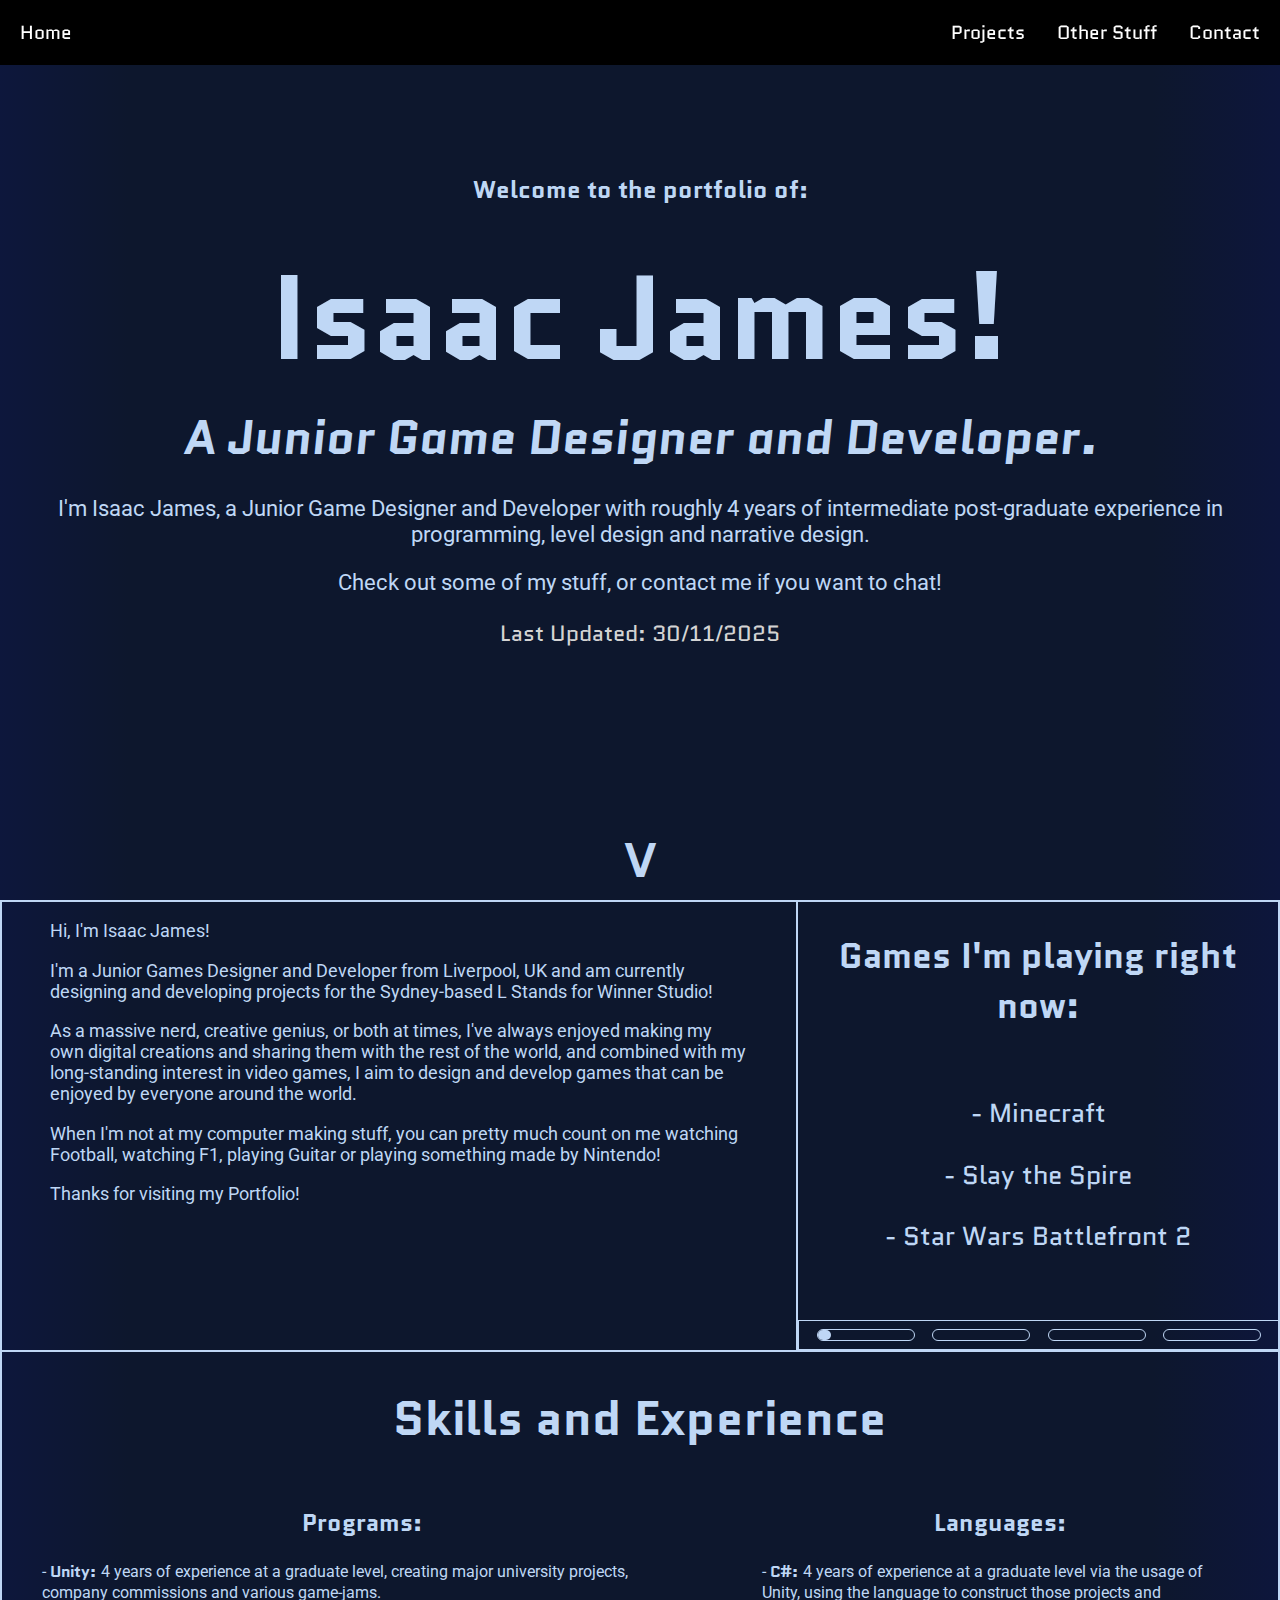
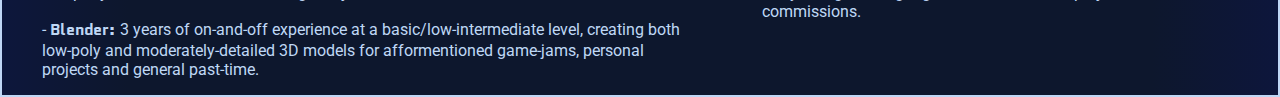
<file: index.html>
<html>

<head>
    <meta name="viewport" content="width=device-width, initial-scale=1.0">
    <link href="style.css" rel="stylesheet">
    <script src="https://code.jquery.com/jquery-3.6.1.min.js"></script>
    <script>
        $(document).ready(function () {
            let counter = 0;

            let pbar1width = 0;
            let pbar2width = 0;
            let pbar3width = 0;
            let pbar4width = 0;

            setInterval(numIncrease, 50);

            function numIncrease() {
                if (counter == 0) {
                    if (pbar1width < 100) {
                        statcycle();
                        pbar1width += 1;
                    } else {
                        counter = 1;
                    }
                }

                if (counter == 1) {
                    if (pbar2width < 100) {
                        statcycle();
                        pbar2width += 1;
                    } else {
                        counter = 2;
                    }
                }

                if (counter == 2) {
                    if (pbar3width < 100) {
                        statcycle();
                        pbar3width += 1;
                    } else {
                        counter = 3;
                    }
                }

                if (counter == 3) {
                    if (pbar4width < 100) {
                        statcycle();
                        pbar4width += 1;
                    } else {
                        counter = 0;
                        pbar1width = 0;
                        pbar2width = 0;
                        pbar3width = 0;
                        pbar4width = 0;
                    }
                }
                $("#pbar1").css('width', pbar1width + '%');
                $("#pbar2").css('width', pbar2width + '%');
                $("#pbar3").css('width', pbar3width + '%');
                $("#pbar4").css('width', pbar4width + '%');
            }


            $('#statitem1').show();
            $('#statitem2').hide();
            $('#statitem3').hide();
            $('#statitem4').hide();
            $('#stats').click(statcountinc);

            $('.dropdown-content').hide();
            $('#link2').on('click', function () {
                if ($('#link2').hasClass('pressed')) {
                    $('.dropdown-content').hide();
                    $('#link2').removeClass('pressed');
                } else {
                    $('.dropdown-content').show();
                    $('#link2').addClass('pressed');
                }
            });

            $('#topnavigation').on('mouseleave', function () {
                $('.dropdown-content').hide();
                $('#link2').removeClass('pressed');
            });
            $('.dropdown-content').on('mouseleave', function () {
                $('.dropdown-content').hide();
                $('#link2').removeClass('pressed');
            });

            function statcountinc() {
                console.log(counter);

                if (counter == 0) {
                    pbar1width = 100;
                }

                if (counter == 1) {
                    pbar2width = 100;
                }

                if (counter == 2) {
                    pbar3width = 100;
                }

                if (counter == 3) {
                    counter = -1;
                    pbar1width = 0;
                    pbar2width = 0;
                    pbar3width = 0;
                    pbar4width = 0;
                }
                counter += 1;
                statcycle();
            }

            function statcycle() {
                if (counter == 0) {
                    $('#statitem1').show();
                    $('#statitem2').hide();
                    $('#statitem3').hide();
                    $('#statitem4').hide();
                }
                if (counter == 1) {
                    $('#statitem1').hide();
                    $('#statitem2').show();
                    $('#statitem3').hide();
                    $('#statitem4').hide();
                }
                if (counter == 2) {
                    $('#statitem1').hide();
                    $('#statitem2').hide();
                    $('#statitem3').show();
                    $('#statitem4').hide();
                }
                if (counter == 3) {
                    $('#statitem1').hide();
                    $('#statitem2').hide();
                    $('#statitem3').hide();
                    $('#statitem4').show();
                }
            }

            $("#downclick").on('click', 'a[href^="#"]', function (event) {
                event.preventDefault();
                $('html, body').animate({ scrollTop: ($($.attr(this, 'href')).offset().top) - 70 }, 500);
                $("#downclick a").text("About Me");
            });

            $(document).on('scroll', function () {
                let scroll = $(document.body).scrollTop();
                if (scroll == 0) {
                    $("#downclick a").text("V");
                } else {
                    $("#downclick a").text("About Me");
                }
            });
        });
    </script>
</head>

<body>
    <div id="navcontainer">
        <nav>
            <ul id="topnavigation">
                <li class="navitem"><a id="link" href="index.html">Home</a></li>
                <li class="navitem"><a id="link" href="projects.html">Projects</a></li>
                <li class="navitem"><a id="link" href="other-stuff.html">Other Stuff</a></li>
                <li class="navitem" id="dropdown"><a id="link2">Contact</a>
                    <div class="dropdown-content">
                        <a class="dropdown-links" href="https://www.linkedin.com/in/isaac-james-932553297/"
                            target="_blank">LinkedIn</a>
                        <a class="dropdown-links" href="https://github.com/IsaacJ46591168" target="_blank">GitHub</a>
                        <a class="dropdown-links" href="https://bsky.app/profile/squidcicle12.bsky.social"
                            target="_blank">Bluesky</a>
                        <a class="dropdown-links" href="mailto:isaacjames4580@gmail.com?Subject=Hello%20User">Email</a>
                    </div>
                </li>
        </nav>
    </div>


    <main class="wrapper" id="homemain">
        <section id="home-text">
            <div>
                <h3>Welcome to the portfolio of:</h3>
                <h1>Isaac James!</h1>
                <h2>A Junior Game Designer and Developer.</h2>
                <p class="regtext">I'm Isaac James, a Junior Game Designer and Developer with roughly 4 years of
                    intermediate post-graduate experience
                    in
                    programming, level design and narrative design.</p>
                <p class="regtext">Check out some of my stuff, or contact me if you want to chat!</p>
                <p class="regtext" id="lastupdated">Last Updated: 30/11/2025</p>
                <div id="anchor"></div>
            </div>
        </section>
        <div id="downclick">
            <a href="#downclick">V</a>
        </div>
        <section class="container" id="aboutcontainer">
            <div class="aflxi" id="aboutmetext">
                <p class="regtext">Hi, I'm Isaac James!</p>
                <p class="regtext">I'm a Junior Games Designer and Developer from Liverpool, UK and am currently
                    designing and developing projects for the Sydney-based L
                    Stands for Winner Studio! </p>
                <p class="regtext">As a massive nerd, creative genius, or both at times, I've always enjoyed making my
                    own
                    digital creations and sharing them with the rest of the world, and combined with my long-standing
                    interest in video games, I aim to design and develop games that can be enjoyed by everyone around
                    the
                    world.</p>
                <p class="regtext">When I'm not at my computer making stuff, you can pretty much count on me watching
                    Football, watching F1, playing Guitar or playing something made by Nintendo!</p>
                <p class="regtext">Thanks for visiting my Portfolio!</p>
            </div>

            <div class="aflxi" id="stats">
                <div id="statitem1" class="statitem">
                    <div id="statitemtext">
                        <h2>Games I'm playing right now:</h2>
                        <p>- Minecraft</p>
                        <p>- Slay the Spire</p>
                        <p>- Star Wars Battlefront 2</p>
                    </div>
                </div>

                <div id="statitem2" class="statitem">
                    <div id="statitemtext">
                        <h2>Games I've played the most:</h2>
                        <p>- Splatoon 2 (1130 Hours, Shamefully)</p>
                        <p>- Splatoon (704 Hours)</p>
                        <p>- Mario Kart 8 Deluxe (620 Hours) </p>
                    </div>
                </div>

                <div id="statitem3" class="statitem">
                    <div id="statitemtext">
                        <h2>Longest I've ever stayed awake:</h2>
                        <p>25 Hours</p>
                        <p>It was for a Uni assignment</p>
                    </div>
                </div>

                <div id="statitem4" class="statitem">
                    <div id="statitemtext">
                        <h2>Favourite Football Team:</h2>
                        <p>Liverpool FC</p>
                        <p>20 Times!</p>
                    </div>
                </div>

                <div id="progressbars">
                    <div class="pbars">
                        <div class="innerbar" id="pbar1"></div>
                    </div>
                    <div class="pbars">
                        <div class="innerbar" id="pbar2"></div>
                    </div>
                    <div class="pbars">
                        <div class="innerbar" id="pbar3"></div>
                    </div>
                    <div class="pbars">
                        <div class="innerbar" id="pbar4"></div>
                    </div>
                </div>
            </div>
            <div class="aflxi" id="skillscontainer">
                <h1>Skills and Experience</h1>
                <div id="skills">
                    <div id="SItem">
                        <div id="SItemtext">
                            <h2>Programs:</h2>
                            <p class="regtext">- <b>Unity:</b> 4 years of experience at a graduate
                                level,
                                creating major university projects, company commissions and various game-jams. </p>
                            <p class="regtext">- <b>Blender:</b> 3 years of on-and-off experience at a
                                basic/low-intermediate
                                level,
                                creating both low-poly and moderately-detailed 3D models for afformentioned game-jams,
                                personal
                                projects and general past-time.</p>
                        </div>
                    </div>

                    <div id="SItem">
                        <div id="SItemtext">
                            <h2>Languages:</h2>
                            <p class="regtext">- <b>C#:</b> 4 years of experience at a graduate level
                                via
                                the
                                usage of Unity, using the language to construct those projects and commissions.</p>
                        </div>
                    </div>
                </div>
            </div>
        </section>
    </main>
</body>

</html>
</file>
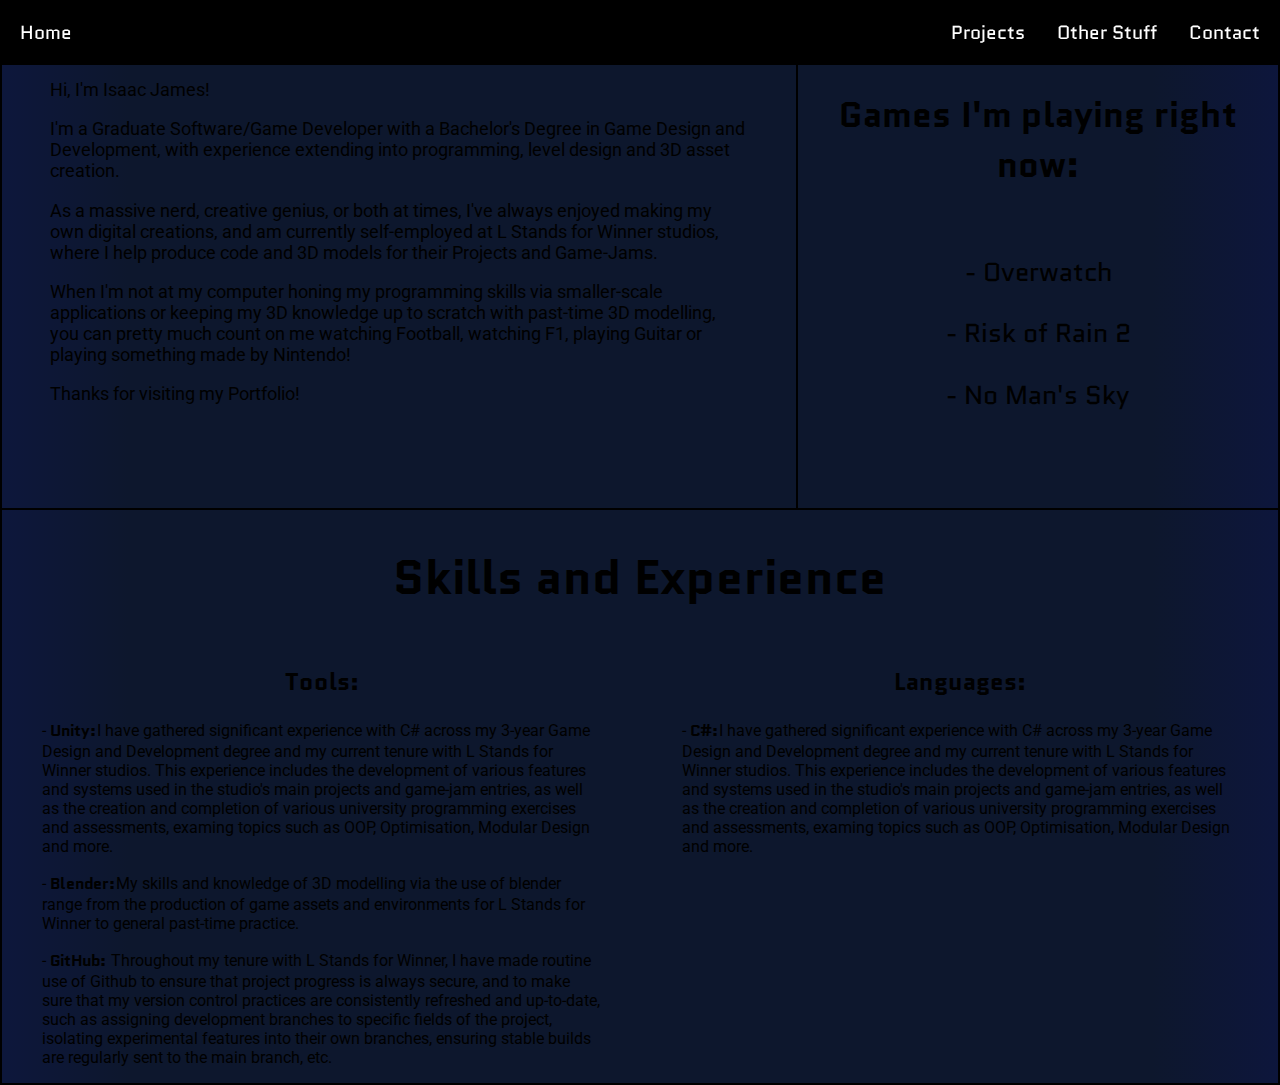
<file: about-me.html>
<html>

<head>
    <meta name="viewport" content="width=device-width, initial-scale=1.0">
    <link href="style.css" rel="stylesheet">
    <script src="https://code.jquery.com/jquery-3.6.1.min.js"></script>
    <script>
        $(document).ready(function () {
            let counter = 0;
            $('#statitem1').show();
            $('#statitem2').hide();
            $('#statitem3').hide();
            $('#statitem4').hide();
            $('#stats').click(statcycle);


            function statcycle() {
                counter++;
                if (counter == 0) {
                    $('#statitem1').show();
                    $('#statitem2').hide();
                    $('#statitem3').hide();
                    $('#statitem4').hide();
                }
                if (counter == 1) {
                    $('#statitem1').hide();
                    $('#statitem2').show();
                    $('#statitem3').hide();
                    $('#statitem4').hide();
                }
                if (counter == 2) {
                    $('#statitem1').hide();
                    $('#statitem2').hide();
                    $('#statitem3').show();
                    $('#statitem4').hide();
                }
                if (counter == 3) {
                    $('#statitem1').hide();
                    $('#statitem2').hide();
                    $('#statitem3').hide();
                    $('#statitem4').show();
                    counter = 4;
                }
                if (counter == 4) {
                    counter = -1;
                }
            }
        });
    </script>
</head>


<body>
    <div id="navcontainer">
        <nav>
            <ul id="topnavigation">
                <li class="navitem"><a id="link" href="index.html">Home</a></li>
                <li class="navitem"><a id="link" href="projects.html">Projects</a></li>
                <li class="navitem"><a id="link" href="other-stuff.html">Other Stuff</a></li>
                <li class="navitem" id="dropdown"><a id="link2">Contact</a>
                    <div class="dropdown-content">
                        <a class="dropdown-links" href="https://www.linkedin.com/in/isaac-james-932553297/">LinkedIn</a>
                        <a class="dropdown-links" href="https://github.com/ijames458" target="_blank">GitHub</a>
                        <a class="dropdown-links" href="https://bsky.app/profile/squidcicle12.bsky.social">Bluesky</a>
                        <a class="dropdown-links" href="mailto:isaacjames4580@gmail.com?Subject=Hello%20User">Email</a>
                    </div>
                </li>
            </ul>
        </nav>
    </div>

    <main class="wrapper" id="aboutmemain">
        <div id="aboutmetitlebox">
            <h1>About Me</h1>
        </div>
        <section class="container" id="aboutcontainer">
            <div class="aflxi" id="aboutmetext">
                <p class="regtext">Hi, I'm Isaac James!</p>
                <p class="regtext">I'm a Graduate Software/Game Developer with a Bachelor's Degree in Game Design and
                    Development, with experience extending into programming, level design and 3D asset creation.</p>
                <p class="regtext">As a massive nerd, creative genius, or both at times, I've always enjoyed making my
                    own digital creations, and am currently self-employed at L Stands for Winner studios, where I help
                    produce
                    code and 3D models for their Projects and Game-Jams.</p>
                <p class="regtext">When I'm not at my computer honing my programming skills via smaller-scale
                    applications
                    or keeping my 3D knowledge up to scratch with past-time 3D modelling, you can pretty much count on
                    me
                    watching Football, watching F1, playing Guitar or playing something made by Nintendo!</p>
                <p class="regtext">Thanks for visiting my Portfolio!</p>
            </div>

            <div class="aflxi" id="stats">
                <div id="statitem1" class="statitem">
                    <div id="statitemtext">
                        <h2>Games I'm playing right now:</h2>
                        <p>- Overwatch</p>
                        <p>- Risk of Rain 2</p>
                        <p>- No Man's Sky</p>
                    </div>
                </div>

                <div id="statitem2" class="statitem">
                    <div id="statitemtext">
                        <h2>Games I've played the most:</h2>
                        <p>- Splatoon 2 (1130 Hours, Shamefully)</p>
                        <p>- Splatoon (704 Hours)</p>
                        <p>- Mario Kart 8 Deluxe (620 Hours) </p>
                    </div>
                </div>

                <div id="statitem3" class="statitem">
                    <div id="statitemtext">
                        <h2>Longest I've ever stayed awake:</h2>
                        <p>25 Hours</p>
                        <p>It was for a Uni assignment</p>
                    </div>
                </div>

                <div id="statitem4" class="statitem">
                    <div id="statitemtext">
                        <h2>Favourite Football Team:</h2>
                        <p>Liverpool FC</p>
                        <p>20 times! #YNWA</p>
                    </div>
                </div>
            </div>
            <div class="aflxi" id="skillscontainer">
                <h1>Skills and Experience</h1>
                <div id="skills">
                    <div id="SItem">
                        <div id="SItemtext">
                            <h2>Tools:</h2>
                            <p class="regtext">- <b>Unity:</b>I have gathered significant experience with C# across my
                                3-year Game Design and
                                Development degree and my current tenure with L Stands for Winner studios. This
                                experience includes the
                                development of various features and systems used in the studio's main projects and
                                game-jam entries, as
                                well as the creation and completion of various university programming exercises and
                                assessments, examing
                                topics such as OOP, Optimisation, Modular Design and more.</p>
                            <p class="regtext">- <b>Blender:</b>My skills and knowledge of 3D modelling via the use of
                                blender range from the
                                production of game assets and environments for L Stands for Winner to general past-time
                                practice.</p>
                            <p class="regtext">- <b>GitHub: </b> Throughout my tenure with L Stands for Winner, I have
                                made routine use of Github to
                                ensure that project progress is always secure, and to make sure that my version control
                                practices are
                                consistently refreshed and up-to-date, such as assigning development branches to
                                specific fields of the
                                project, isolating experimental features into their own branches, ensuring stable builds
                                are regularly
                                sent to the main branch, etc.
                            </p>
                        </div>
                    </div>

                    <div id="SItem">
                        <div id="SItemtext">
                            <h2>Languages:</h2>
                            <p class="regtext">- <b>C#:</b>I have gathered significant experience with C# across my
                                3-year Game Design and
                                Development degree and my current tenure with L Stands for Winner studios. This
                                experience includes the
                                development of various features and systems used in the studio's main projects and
                                game-jam entries, as
                                well as the creation and completion of various university programming exercises and
                                assessments, examing
                                topics such as OOP, Optimisation, Modular Design and more.</p>
                            <!-- <p class="regtext">- <b>Java: </b>2 years of on-and-off experience at a
                                beginner/intermediate
                                level
                                via numerous university projects and exercises.</p>
                            <p class="regtext">- <b>Python</b>: 1 year of experience at a novice/beginner level for
                                personal
                                projects and other past-times.</p> -->
                        </div>
                    </div>
                </div>
            </div>
        </section>
    </main>
</body>

</html>
</file>
<file: style.css>
@import url('https://fonts.googleapis.com/css2?family=Exo+2:wght@100..900&family=Quantico:ital,wght@0,400;0,700;1,400;1,700&family=Roboto:wght@300&display=swap');
/* @import url('https://fonts.googleapis.com/css2?family=Rubik:ital,wght@0,300..900;1,300..900&display=swap'); */

/*General */
:root {
    --fs-nav: 1.2rem;

    --fs-hometitle: 7.5rem;
    --fs-homesubtitle: 3rem;
    --fs-intro: 1.5rem;
    --fs-homebody: 1.4rem;

    --ds-abouttext: 100%;
    --ds-interests: 100%;

    --ds-skills: 45rem;


    --fs-abouttitle: 3rem;
    --fs-aboutbody: 1.4rem;

    --fs-stathead: 2.2rem;
    --fs-statbody: 1.6rem;
    --fs-skillhead: 1.2rem;
    --fs-skillbody: 1.2rem;


    --abt-padding: clamp(0rem, 5vw - 1rem, 4rem);
    --stat-padding: clamp(0rem, 5vw - 1rem, 2rem);

    --fs-ptext: 1.5rem;
    --fs-pbutton: 1rem;
    --ps-gamelogo: 8rem;

    --p-outlnmrgn: clamp(0rem, 12vw - 2rem, 15rem);
    --fs-pdethead: 9rem;
    --fs-pdet: 2rem;
    --ps-gamelogo2: 25rem;

    --p-rolemrgn: clamp(0rem, 2vw - 0.5rem, 2rem);
    --fs-rolehead: 1.8rem;
    --fs-roletext: 1.2rem;

    --p-contmrgn: clamp(0rem, 2vw - 0.5rem, 2rem);
    --fs-conthead: 2.5rem;
    --fs-conttext: 1.3rem;

    --fs-ostitle: 1.8rem;
    --fs-hovtext: 1.3rem;
    --fs-putexth: 3rem;
    --fs-putextd: 1.3rem;
    --fs-scrollbutton: 2rem;
    --fs-xbutton: 4.5rem;
}

::-webkit-scrollbar {
    width: 1em;
}

::-webkit-scrollbar-track {
    background: rgb(146, 146, 146);
}

::-webkit-scrollbar-thumb {
    background: rgb(86, 86, 86);
}

@supports (scrollbar-color: red blue) {
    * {
        scrollbar-color: rgb(86, 86, 86) rgb(146, 146, 146);
        scrollbar-width: thin;
    }
}

.wrapper {
    height: 100%;
}


.noverflow {
    overflow-y: hidden;
}

#navcontainer {
    background-color: black;
    min-height: 3.5rem;
    position: fixed;
    top: 0;
    width: 100%;
    z-index: 20;
}


body {
    margin: 0;
    background: rgb(13, 23, 45);
    background: linear-gradient(90deg, rgba(13, 23, 60, 1) 0%, rgba(13, 23, 45, 1) 10%, rgba(13, 23, 45, 1) 90%, rgba(13, 22, 60, 1) 100%);
}

.regtext {
    font-family: Roboto, sans-serif;
}

.active {
    border: solid 2px white;
}

@keyframes fadeIn {
    from {
        opacity: 0;
    }

    to {
        opacity: 1;
    }
}

/* Navigation Menu */
#topnavigation {
    color: rgb(255, 255, 255);
    /* border: solid 3px; */
    list-style: none;
    max-height: 100%;
    backface-visibility: hidden;
    display: flex;
    font-size: var(--fs-nav);
    justify-content: flex-end;
    gap: 2rem;
    align-items: center;
    z-index: 21;
    padding-left: 20px;
    padding-right: 20px;
}

.navitem {
    font-family: "Quantico", sans-serif;
}

.navitem:first-child {
    margin-right: auto;
}

.navitem:hover {
    color: white;
}

#link {
    text-decoration: none;
    color: rgb(255, 255, 255);
    cursor: pointer;
}

#link:hover {
    background-color: black;
    color: white;
    text-decoration: underline;
}

#link:visited {
    color: white;
}

#link2 {
    text-decoration: none;
    color: rgb(255, 255, 255);
    cursor: pointer;
}

#link2:hover {
    background-color: black;
    color: white;
    text-decoration: underline;
}

#link2:visited {
    color: white;
}

.dropdown-content {
    display: none;
    position: absolute;
    right: 10;
    background-color: #f9f9f9;
    min-width: 160px;
    z-index: 1;
}

.dropdown-links {
    float: none;
    color: black;
    padding: 1em 1em;
    text-decoration: none;
    display: block;
    text-align: left;
}

.dropdown-links:hover {
    background-color: aqua;
}


/* Home Page */
#homemain {
    width: 100%;
    padding: 0;
    height: 100%;
    color: #bfd7f5;
}

#home-text {
    width: 100%;
    height: calc(100vh - 80px);
    display: flex;
    flex-direction: column;
    justify-content: center;
    align-items: center;
    padding: 0;
    min-height: 580px;
    animation: fadeIn 0.5s ease-in;
}

#home-text div {
    font-family: Quantico, sans-serif;
    color: #bfd7f5;
    max-width: 100%;
    text-align: center;
}

#home-text div h1 {
    font-size: var(--fs-hometitle);
    max-height: 350px;
    margin-top: 0;
    margin-bottom: 0;
}

#home-text div h3 {
    font-size: var(--fs-intro);
}

#home-text div h2 {
    font-style: italic;
    font-size: var(--fs-homesubtitle);
    margin-top: 0;
    margin-bottom: 0;
}

#home-text div p {
    font-size: 1.4rem;
    font-size: var(--fs-homebody);
    max-height: 100px;
}

#lastupdated {
    font-family: Quantico, sans-serif;
    color: rgb(212, 212, 212);
}

#downclick {
    font-family: Quantico, sans-serif;
    height: 80px;
    font-size: 3rem;
    width: 100%;
    font-weight: 900;
    margin-bottom: 0;
    display: flex;
    align-items: center;
    justify-content: center;
}

#downclick a {
    margin: 0;
    text-decoration: none;
    color: #bfd7f5;
}

#downclick a:hover {
    color: #bfd7f5;
}

#downclick a:active {
    color: #bfd7f5;
}

#downclick a:visited {
    color: #bfd7f5;
}

#aboutcontainer {
    display: flex;
    flex-direction: row;
    flex-wrap: wrap;
    border: solid 2px;
}

#aboutmetext {
    text-align: left;
    padding-left: var(--abt-padding);
    padding-right: var(--abt-padding);
    flex-grow: 1;
    min-height: 28em;
    width: 20rem;
    border-right: solid 2px;
    border-bottom: solid 2px;
}

#abouttitle h1 {
    text-align: left;
    font-size: var(--fs-abouttitle);
    font-family: Quantico, sans-serif;
    margin-top: 0;
}

#aboutmetext p {
    font-size: var(--fs-aboutbody);
}

#stats {
    width: 30rem;
    min-height: 28rem;
    cursor: pointer;
    border-bottom: solid 2px;
    display: flex;
    flex-direction: column;
}

.statitem {
    width: 100%;
    height: 100%;
}

#statitemtext {
    font-family: Quantico, sans-serif;
    text-align: center;
    padding-left: var(--stat-padding);
    padding-right: var(--stat-padding);
}

#statitemtext h2 {
    text-align: center;
    font-size: var(--fs-stathead);
    margin-bottom: 4rem;
}

#statitemtext p {
    font-size: var(--fs-statbody);
}

#progressbars {
    border: solid 1px;
    width: 100%;
    height: 30px;
    display: flex;
    flex-direction: row;
    justify-content: space-evenly;
    align-items: center;
}

.pbars {
    border: solid 1px;
    width: 20%;
    height: 10px;
    border-radius: 10px;
}

.innerbar {
    background-color: #bfd7f5;
    height: 100%;
    border-radius: 10px;
}

#skillscontainer {
    flex-grow: 1;
    max-height: 40rem;
}

#skills {
    display: flex;
    flex-direction: row;
    flex-wrap: nowrap;
    justify-content: space-evenly;
}

#skillscontainer h1 {
    text-align: center;
    font-size: var(--fs-abouttitle);
    font-family: Quantico, sans-serif;
    width: 100%;
}

#SItem {
    max-width: var(--ds-skills);
}

#SItemtext {
    font-family: Quantico, sans-serif;
    padding-left: 40px;
    padding-right: 40px;
}

#SItemtext h2 {
    font-family: Quantico, sans-serif;
    text-align: center;
}

#SItemtext b {
    font-family: Quantico, sans-serif;
}

#SItemtext p {
    font-size: var(--fs-skillbody);
}

/*Projects Page */
#projectsmain {
    /* border-top: solid 2px; */
    font-family: Quantico, sans-serif;
    color: #bfd7f5;
    display: flex;
    flex-direction: column;
}

/* #projectscontainer {
    width: 100%;
} */

#projecttititlebox {
    text-align: center;
    max-width: 100%;
}

#projecttititlebox h1 {
    font-size: 4rem;
    margin-bottom: 0;
}

#projecttititlebox p {
    font-size: var(--fs-ptext);
}

#pbuttonlist {
    display: flex;
    max-width: 100%;
    gap: 2em;
    height: 12rem;
    /* overflow: hidden; */
    justify-content: center;
    border-bottom: solid 1px;
    font-size: var(--fs-pbutton);
}

.button {
    text-align: center;
    width: 150px;
    height: 95%;
    border-radius: 10px;
    cursor: pointer;
}

.button:hover {
    background-color: rgb(146, 146, 146);
}

.imgcontainer {
    height: 60%;
    border: solid 1px rgba(40, 40, 40, 1);
    border-radius: 15px;
    width: 90%;
    margin-left: auto;
    margin-right: auto;
    margin-top: 5px;
    display: flex;
    align-items: center;
    justify-content: center;
    background-color: rgba(61, 61, 61, 1);
}

.buttonimg {
    background-position: center;
    background-size: cover;
    width: var(--ps-gamelogo);
    margin: auto;
    height: 89.25px;
    width: 110px;
    display: block;
    cursor: pointer;
    border-radius: 15px;
}

#p1button {
    background-image: url(images/p1logo.webp);
}

#bscbutton {
    background-image: url(images/bsc.webp);
}

#antbutton {
    background-image: url(images/antgame.webp);
}

#bsebutton {
    background-image: url(images/basementgame.webp);
}

#spcbutton {
    background-image: url(images/personal\ space.webp);
}

#projectdescription {
    width: 100%;
    animation: fadeIn 0.5s ease-in;
}

#pdcontainer {
    display: flex;
    justify-content: space-evenly;
    flex-wrap: wrap;
}

#pdlist {
    padding-left: 0;
    list-style: none;
    margin-bottom: 0;
    border: solid 2px;
}

#projectheader {
    text-align: center;
}

.studiotag {
    border: solid 3px;
    height: 7.5rem;
    margin-top: 30px;
    left: 0;
    width: 300px;
    position: absolute;
    display: flex;
    justify-content: flex-end;
    align-items: center;
    background-color: grey
}

.studioimg {
    width: 100px;
    height: 100px;
    border: solid 3px;
    border-radius: 5px;
    margin-right: 1rem;
    cursor: pointer;
}

#lswtag {
    background-color: black;
}

#bsctag {
    background-color: white;
}

#bsclogo {
    background-color: white;
}

.studioimg img {
    width: 100%;
}

#projectdetails {
    text-align: center;
    margin-top: 3rem;
}

#projectdetails a {
    text-decoration: none;
    color: black;
    border: solid 3px white;
    border-radius: 10px;
    background-color: white;
}

#projectdetails a:hover {
    text-decoration: none;
    color: gray;
    border: solid 3px white;
    border-radius: 10px;
    background-color: white;
}

#projectdetails h2 {
    font-size: var(--fs-pdethead);
    margin-bottom: 2rem;
}

#projectdetails h3 {
    font-size: var(--fs-pdet);
}

#projectoutline {
    padding-left: var(--p-outlnmrgn);
    padding-right: var(--p-outlnmrgn);
    padding-bottom: 2rem;
    margin-top: 1rem;
}

#projectoutline p {
    font-size: 1.4rem;
}

#projectroles {
    text-align: center;
    border-top: solid 2px;
}

#projectroles h2 {
    font-size: 2.5rem;
}

#prcontainer {
    display: flex;
    justify-content: space-evenly;
}

.roles {
    max-width: 50%;
}

#roletitle {
    font-size: var(--fs-rolehead);
    font-style: italic;
}


#rolestext {
    padding-left: var(--p-rolemrgn);
    padding-right: var(--p-rolemrgn);
}

#rolestext p {
    font-size: var(--fs-roletext);
}

#pccontainer {
    display: flex;
    flex-direction: row;
    border-top: solid 2px;
}

/* #pccontainerbsc {
    display: flex;
    justify-content: center;
    flex-wrap: wrap;
    row-gap: 5rem;
} */

#projectcontributions {
    border-top: solid 2px;
}

#projectcontributions h2 {
    font-size: 2.5rem;
    text-align: center;
}

#contribution-text {
    width: 50%;
    overflow-y: auto;
    border-right: solid 2px;
}

#contribution-text h3 {
    font-size: var(--fs-conthead);
    font-style: italic;
    text-align: center;
    margin-bottom: 0;
}

#contribution-text p {
    font-size: var(--fs-conttext);
    padding-left: 30px;
    padding-right: 30px;
}

#contribution-text hr {
    width: 80%;
}

#contribution-media {
    width: 50%;
    display: flex;
    gap: 2em;
    padding-left: 10px;
    padding-right: 10px;
    padding-top: 30px;
    flex-direction: column;
    align-items: center;
    overflow-y: auto;
    -moz-box-sizing: border-box;
    -webkit-box-sizing: border-box;
    box-sizing: border-box;
}

.cmedia {
    width: 685px;
    border: solid 1px;
}


/*Other Stuff Page */
#othermain {
    font-family: Quantico, sans-serif;
    color: #bfd7f5;
}

#othertitlebox {
    text-align: center;
    max-width: 100%;
}

#othertitlebox h1 {
    font-size: 4rem;
    margin-bottom: 0;
}

#othertitlebox p {
    font-size: var(--fs-ptext)
}

#ostuff {
    border: solid 2px;
}

#oslist {
    list-style: none;
    margin: 0;
    padding: 0;
}

#SoloProjects {
    border-top: solid 2px;
}

#ostitle {
    margin-left: 2rem;
    font-size: var(--fs-ostitle);
}

#oscontent {
    display: flex;
    flex-wrap: wrap;
    gap: 5em;
    padding-left: 2rem;
    padding-bottom: 2rem;
}

.oscitem {
    background-position: center;
    background-size: cover;
    height: 200px;
    width: 350px;
    border: solid 2px;
    cursor: pointer;
    border-radius: 10px;
    /* aspect-ratio: 7/4; */
}

#li1 {
    background-image: url(images/mountains.webp);
    animation: fadeIn 0.5s ease-in;
}

#li2 {
    background-image: url(images/vaporwave.webp);
    animation: fadeIn 1.0s ease-in;
}

#li3 {
    background-image: url(images/wiiu.webp);
    animation: fadeIn 1.5s ease-in;
}

#li4 {
    background-image: url(images/trainstation.webp);
    animation: fadeIn 2.0s ease-in;
}

#li5 {
    background-image: url(images/cubethumbnail.webp);
    animation: fadeIn 0.5s ease-in;
}

#li6 {
    background-image: url(images/boardthumbnail.webp);
    animation: fadeIn 0.5s ease-in;
}

#li7 {
    background-image: url(images/ttrtitle.webp);
    animation: fadeIn 0.5s ease-in;
}

.hovertext {
    height: 100%;
    width: 100%;
    background-color: rgba(0, 0, 0, 0.6);
    font-size: var(--fs-hovtextl);
    display: none;
    border-radius: 10px;
}

.hovertext h3 {
    margin: 0;
}

.oscitem:hover .hovertext {
    display: flex;
    justify-content: center;
    align-items: center;
}

#popupdesc {
    position: fixed;
    top: 0;
    left: 0;
    display: flex;
    flex-direction: column;
    justify-content: center;
    align-items: center;
    gap: 1em;
    background: rgba(24, 24, 24, 0.9);
    height: 100%;
    width: 100%;
    z-index: 100;
    overscroll-behavior: contain;
}

#pudesc {
    max-width: 80%;
    height: 80%;
    border: solid 1px;
    border-radius: 20px;
    display: flex;
    flex-direction: row;
}

#putext {
    border-right: solid 1px;
    width: 40%;
    padding-left: 30px;
    padding-right: 30px;
    border-top-left-radius: 20px;
    border-bottom-left-radius: 20px;
    font-size: var(--fs-putextd);
    -moz-box-sizing: border-box;
    -webkit-box-sizing: border-box;
    box-sizing: border-box;
}

#putext h3 {
    text-align: center;
    font-size: var(--fs-putexth);
    margin-bottom: 0;
}

#puimages {
    width: 60%;
    text-align: center;
    display: flex;
    flex-direction: column;
    align-items: center;
    gap: 3em;
    border-top-right-radius: 20px;
    border-bottom-right-radius: 20px;
}

#puimages h3 {
    font-size: var(--fs-putexth);
    margin-bottom: 0;
}

.gimage {
    width: 80%;
    aspect-ratio: 7/4;
    border: solid 1px;
    background-position: center;
    background-size: cover;
}

.gvideo {
    width: 100%;
    aspect-ratio: 7/4;
    border: solid 1px;
}

#popupdesc span {
    position: absolute;
    top: 0;
    right: 30px;
    font-weight: bolder;
    color: #bfd7f5;
    cursor: pointer;
    z-index: 100;
}

#xbutton p {
    font-size: var(--fs-xbutton);
    margin: 0;
}

#popupdesc span:hover {
    transform: scale(1.3);
    transition: 200ms;
}



/*Responsive Layout Switches*/
/*2xl*/
@media (max-width: 1536px) {
    :root {
        --fs-abouttitle: 3rem;
        --fs-aboutbody: 1.3rem;
        --fs-stathead: 2.2rem;
        --fs-skillhead: 1.2rem;
        --fs-skillbody: 1rem;
    }

    .cmedia {
        width: 90%;
        border: solid 1px;
    }
}

/*xl*/
@media (max-width: 1280px) {
    :root {
        --fs-aboutbody: 1.15rem;

        --fs-conthead: 2.3rem;
        --fs-conttext: 1.15rem;

        --fs-putexth: 2.5rem;
    }

    /* #homecontainer {
        width: 1024px;
    } */

    /* #stats {
        width: 20rem;
    } */
}

/*lg*/
@media (max-width: 1024px) {
    :root {
        --fs-hometitle: 6.5rem;
        --fs-homesubtitle: 2.3rem;
        --fs-intro: 1.5rem;
        --fs-homebody: 1.3rem;
        /* --fs-nav: 1rem; */

        --fs-abouttitle: 2.4rem;
        --fs-aboutbody: 1.1rem;
        --fs-stathead: 2rem;
        --fs-statbody: 1.25rem;
        --fs-skillbody: 1rem;


        --ps-gamelogo: 6.5rem;
        --fs-pdethead: 7rem;
        --ps-gamelogo2: 9rem;

        --fs-rolehead: 1.4rem;
        --fs-roletext: 1.1rem;
        --fs-conthead: 2rem;
        --fs-conttext: 1rem;

        --fs-putexth: 2.1rem;
        --fs-putextd: 1.2rem;
    }

    .wrapper {
        height: 100%;
    }



    #aboutmemain {
        margin-top: 3.5rem;
    }

    #aboutmetitlebox h1 {
        margin-top: 0rem;
    }

    #SItemtext {
        font-family: Quantico, sans-serif;
        padding-left: 20px;
        padding-right: 20px;
    }

    #statitemtext {
        font-family: Quantico, sans-serif;
        padding-left: 20px;
        padding-right: 20px;
    }

    #stats {
        width: 20rem;
    }

    .puimage {
        border: solid 5px;
        width: 45rem;
        height: 25rem;
    }

    #puidesc {
        width: 44rem;
        font-size: var(--fs-puidesc);
        text-align: center;
        border: solid 1px;
        border-radius: 15px;
        padding: 2rem;
        /* background-color: rgb(59, 59, 59); */
    }
}


@media (max-width: 825px) {
    :root {
        --fs-ostitle: 2rem;
        --fs-ptext: 1.3rem;
    }

    .oslistitem {
        text-align: center;
    }

    #ostitle {
        margin-left: 0;
        font-size: var(--fs-ostitle);
    }

    #oscontent {
        justify-content: center;
        padding-left: 0;
    }

    .oscitem {
        height: 314.29px;
        width: 550px;
    }

    #popupdesc {
        position: fixed;
        top: 0;
        left: 0;
        display: flex;
        flex-direction: column;
        justify-content: center;
        align-items: center;
        background: rgba(0, 0, 0, 0.9);
        height: 100%;
        width: 100%;
        z-index: 100;
    }

    #pudesc {
        flex-direction: column;
        overflow-y: auto;
        overflow-x: hidden;
    }

    #putext {
        border-right: 0;
        width: 100%;
        padding-left: 1em;
        padding-right: 1em;
        margin: auto;
        font-size: var(--fs-putextd);
    }

    #puimagesc {
        width: 100%;
        text-align: center;
        display: flex;
        flex-direction: column;
        align-items: center;
        gap: 3em;
        margin-left: 0px;
        margin-right: 0px;

    }

    #puimages {
        width: 100%;
        display: flex;
        flex-direction: column;
        align-items: center;
        gap: 3em;
    }

    #puimages div {
        width: 80%;
        border: solid 1px;
        aspect-ratio: 7/4;
    }

    .gimage {
        background-position: center;
        background-size: cover;
    }

    #puimages h3 {
        font-size: var(--fs-putexth);
        margin-bottom: 0;
    }

}

@media (min-width: 825px) {
    #putext {
        overflow-y: auto;
    }

    #puimages {
        overflow-y: auto;
    }
}

@media (min-width: 768px) {
    #pccontainer {
        height: 700px;
    }

    #stats:hover {
        background-color: rgb(255, 255, 255, 0.1);
        transition: 100ms;
    }

    .button:hover .buttonimg {
        transform: scale(1.15);
        transition: 200ms;
    }

    .studioimg:hover {
        width: 260px;
        transition: 200ms;
    }

    .studioimg:hover img {
        width: 100px;
    }

    .oscitem:hover {
        transform: scale(1.1);
        transition: 200ms;
    }
}

/*md*/
@media (max-width: 768px) {
    :root {
        --fs-hometitle: 5rem;
        --fs-homesubtitle: 1.9rem;
        --fs-intro: 1.5rem;
        --fs-homebody: 1rem;

        --fs-abouttitle: 3rem;
        --fs-aboutbody: 1.1rem;
        --fs-stathead: 1.6rem;
        --fs-statbody: 1.1rem;
        --fs-skillhead: 1.2rem;
        --fs-skillbody: 1.1rem;

        --ps-gamelogo: 7rem;
        --fs-ptext: 1.5rem;
        --fs-pdethead: 6.5rem;
        --fs-pdet: 2rem;
        --ps-gamelogo2: 0rem;
        --fs-rolehead: 1.6rem;
        --fs-roletext: 1.1rem;
        --fs-conthead: 1.6rem;
        --fs-conttext: 1.1rem;

        --fs-puiheader: 3rem;
    }

    .wrapper {
        height: 100%;
    }

    /* #homecontainer {
        width: 640px;
    } */

    #aboutmemain {
        border: 0;
    }

    #aboutmetext {
        text-align: center;
        padding-left: var(--abt-padding);
        padding-right: var(--abt-padding);
        flex-grow: 0;
        min-height: 0;
        max-height: 30rem;
        width: 100%;
        border-right: 0;
    }

    #abouttitle h1 {
        text-align: center;
        font-size: var(--fs-abouttitle);
    }

    #aboutmetext p {
        font-size: var(--fs-aboutbody);
    }

    #stats {
        width: 100%;
        min-height: 13rem;
    }

    #statitemtext {
        font-family: Quantico, sans-serif;
        text-align: center;
        padding-left: var(--stat-padding);
        padding-right: var(--stat-padding);
    }

    #statitemtext h2 {
        text-align: center;
        font-size: var(--fs-stathead);
        margin-bottom: 1rem;
    }

    #statitemtext p {
        font-size: var(--fs-statbody);
    }

    #skillscontainer {
        width: 100%;
        flex-grow: 0;
        max-height: 100%;
    }

    #skills {
        width: 100%;
        display: flex;
        flex-direction: row;
        flex-wrap: wrap;
        justify-content: space-evenly;
    }

    #skillscontainer h1 {
        text-align: center;
        font-size: var(--fs-abouttitle);
        font-family: Quantico, sans-serif;
        width: 100%;
    }

    #SItem {
        max-width: var(--ds-skills);

    }

    #SItemtext {
        font-family: Quantico, sans-serif;
        text-align: center;
        padding-left: 40px;
        padding-right: 40px;
    }

    #SItemtext h2 {
        font-family: Quantico, sans-serif;
        text-align: center;
    }

    #SItemtext b {
        font-family: Quantico, sans-serif;
    }

    #SItemtext p {
        font-size: var(--fs-skillbody);
    }


    #projectsmain {
        /* border-top: solid 2px; */
        font-family: Quantico, sans-serif;
        color: #bfd7f5;
        display: flex;
        flex-direction: column;
    }

    #projectscontainer {
        width: 100%;
    }

    #projecttititlebox {
        text-align: center;
        max-width: 100%;
    }

    #projecttititlebox p {
        font-size: var(--fs-ptext)
    }

    #pbuttonlist {
        display: flex;
        gap: 2em;
        border-bottom: solid 1px;
        font-size: var(--fs-pbutton);
        max-width: 640px;
        margin-left: auto;
        margin-right: auto;
        overflow-x: auto;
        overflow-y: hidden;
        justify-content: start;
    }

    .button {
        min-width: 100px;
    }

    .imgcontainer {
        height: 50%;
    }

    .buttonimg {
        height: 65px;
        width: 80px;
    }

    #projectdescription {
        width: 100%;
    }

    #pdcontainer {
        display: flex;
        justify-content: space-evenly;
        flex-wrap: wrap;
    }

    #projectheader {
        border: 0;
        text-align: center;
    }

    .studiotag {
        margin-top: 30px;
        height: 4rem;
        width: 90%;
        left: 5%;
        display: flex;
        justify-content: center;
        align-items: center;
    }

    .studioimg {
        margin: 0;
    }

    #projectdetails {
        text-align: center;
        margin-right: 0;
        margin-top: 3rem;
        width: 100%;
    }

    #projectoutline p {
        font-size: 1.2rem;
        margin-top: 0;
    }

    #projectroles {
        text-align: center;
    }

    #projectroles h2 {
        font-size: 2.5rem;
    }

    #prcontainer {
        display: flex;
        flex-wrap: wrap;
    }

    .roles {
        border: 0;
        max-width: 100%;
    }

    #pccontainer {
        flex-direction: column;
        flex-wrap: nowrap;
    }

    #projectcontributions h2 {
        font-size: 2.5rem;
        text-align: center;
    }

    #contribution-text {
        border: 0;
        width: 100%;
    }

    #contribution-media {
        border: 0;
        width: 100%;
    }
}

/*sm*/
@media (max-width: 640px) {
    :root {
        --fs-hometitle: 4.5rem;
        --fs-homesubtitle: 1.5rem;
        --fs-intro: 1.3rem;
        --fs-homebody: 1rem;

        --fs-abouttitle: 2.7rem;
        --fs-aboutbody: 1.2rem;
        --fs-stathead: 1.4rem;
        --fs-statbody: 1rem;

        --ps-gamelogo: 6rem;
        --fs-pdethead: 5rem;
        --fs-pdet: 1.5rem;
        --fs-rolehead: 1.5rem;
        --fs-roletext: 1rem;
        --fs-conthead: 1.5rem;
        --fs-conttext: 1rem;

        --fs-ptext: 1.2rem;
        --fs-puiheader: 2.2rem;
        --fs-xbutton: 3rem;
    }

    #footbar {
        background-color: black;
        /* border: solid 1px; */
        min-width: 0%;
        min-height: 0;
        position: fixed;
        bottom: 0;
        z-index: 20;
    }

    #aboutmetext {
        text-align: center;
        padding-left: 20px;
        padding-right: 20px;
        max-width: 100%;
        max-height: 100%;
    }

    #abouttitle h1 {
        text-align: center;
        font-size: var(--fs-abouttitle);
    }

    #aboutmetext p {
        font-size: var(--fs-aboutbody);
    }

    #skillscontainer h1 {
        text-align: center;
        font-size: var(--fs-abouttitle);
        font-family: Quantico, sans-serif;
    }

    #SItem {
        max-width: var(--ds-skills);
    }

    #SItemtext {
        font-family: Quantico, sans-serif;
        padding-left: 40px;
        padding-right: 40px;
    }

    #SItemtext h2 {
        font-family: Quantico, sans-serif;
        text-align: center;
    }

    #SItemtext b {
        font-family: Quantico, sans-serif;
    }

    #stats {
        display: flex;
        flex-direction: column;
        max-width: var(--ds-interests);
    }

    #statitem {
        max-width: 100%;
        max-height: 100%;
        border: solid 1px;
    }

    #statitemtext {
        font-family: Quantico, sans-serif;
        padding-left: var(--stat-padding);
        padding-right: var(--stat-padding);
        text-align: center;
    }

    #statitemtext h2 {
        text-align: center;
        font-size: var(--fs-stathead);
    }

    #statitemtext p {
        font-size: var(--fs-statbody);
    }

    #pbuttonlist {
        display: flex;
        gap: 2em;
        border-bottom: solid 1px;
        font-size: var(--fs-pbutton);
        max-width: 475px;
        margin-left: auto;
        margin-right: auto;
        overflow-x: auto;
        justify-content: start;
    }

    .buttonimg {
        height: 65px;
        width: 80px;
    }

    .imgcontainer {
        height: 50%;
        width: 90%;
    }

    .oscitem {
        height: 257.14px;
        width: 450px;
    }
}

/*xs*/
@media (max-width: 475px) {

    :root {
        --fs-hometitle: 3.5rem;
        --fs-homesubtitle: 1.4rem;
        --fs-intro: 1.2rem;
        --fs-homebody: 1rem;
        --fs-nav: 0.85rem;

        --fs-abouttitle: 2.5rem;
        --fs-aboutbody: 1rem;
        --fs-stathead: 1.4rem;
        --fs-statbody: 1rem;

        --fs-ptext: 1rem;
        --fs-pbutton: 0.9rem;
        --ps-gamelogo: 5rem;

        --fs-pdethead: 4.5rem;
        --fs-pdet: 1.5rem;
        --ps-gamelogo2: 0rem;

        --fs-ostitle: 1.6rem;

        --fs-putexth: 2.2rem;
        --fs-putextd: 1.05rem;
        --fs-xbutton: 2rem;
    }

    #navcontainer {
        min-height: 3rem;
    }

    #topnavigation {
        font-size: var(--fs-nav);
        justify-content: center;
        padding-left: 0px;
        padding-right: 0px;
        gap: 0.9rem;
    }

    .navitem:first-child {
        margin-right: 0;
    }

    .dropdown-content {
        display: none;
        position: absolute;
        right: 10;
        background-color: #f9f9f9;
        min-width: 120px;
        z-index: 1;
    }

    #aboutmemain {
        margin-top: 3rem;
    }

    #aboutmetitlebox h1 {
        font-size: 3rem;
    }

    #aboutmetext {
        text-align: center;
        padding-left: 20px;
        padding-right: 20px;
    }

    #pbuttonlist {
        max-width: 380px;
    }

    #projectroles h2 {
        font-size: 2rem;
    }

    #projectcontributions h2 {
        font-size: 2.5rem;
        text-align: center;
    }

    .oscitem {
        height: 171.43px;
        width: 300px;
    }

    #othertitlebox {
        margin-top: 3rem;
    }
}
</file>
